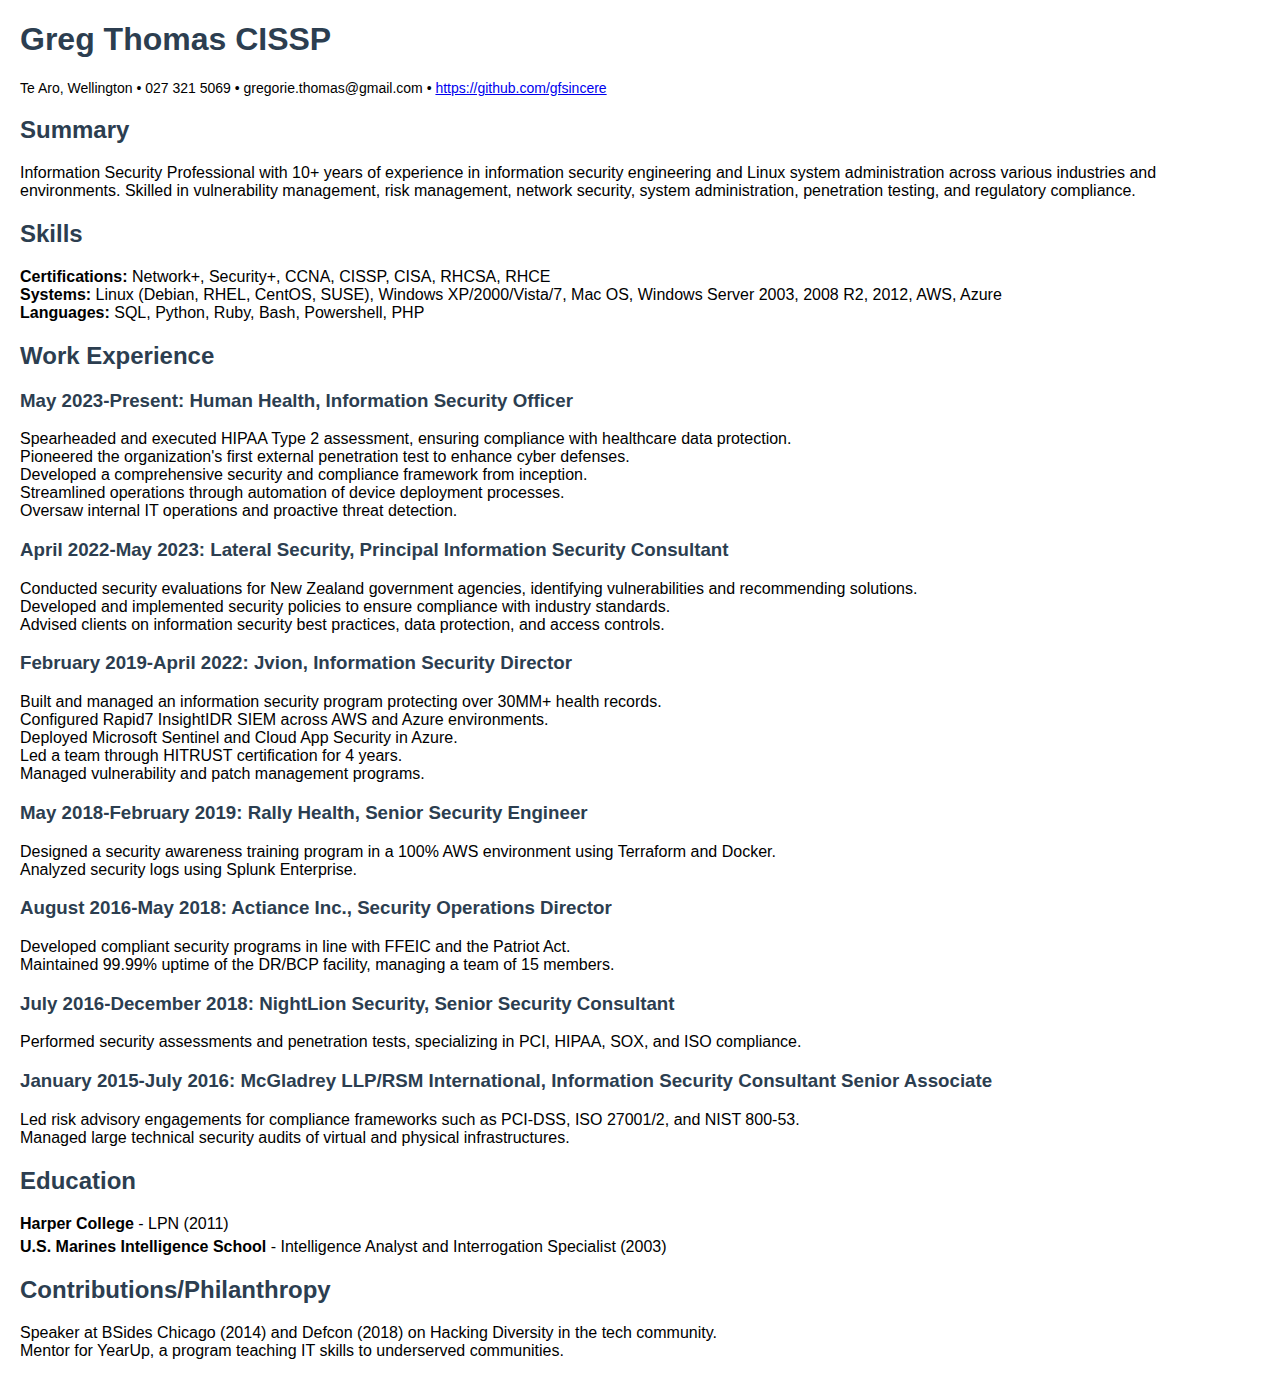
<file: resume.html>
<!DOCTYPE html>
<html lang="en">
<head>
    <meta charset="UTF-8">
    <meta name="viewport" content="width=device-width, initial-scale=1.0">
    <title>Greg Thomas - Resume</title>
    <style>
        body {
            font-family: Arial, sans-serif;
            margin: 20px;
        }
        h1, h2, h3 {
            color: #2C3E50;
        }
        p {
            margin: 5px 0;
        }
        ul {
            list-style-type: none;
            padding: 0;
        }
        .section {
            margin-bottom: 20px;
        }
        .contact {
            font-size: 14px;
        }
    </style>
</head>
<body>

    <h1>Greg Thomas CISSP</h1>
    <p class="contact">Te Aro, Wellington • 027 321 5069 • gregorie.thomas@gmail.com • <a href="https://github.com/gfsincere">https://github.com/gfsincere</a></p>

    <div class="section">
        <h2>Summary</h2>
        <p>Information Security Professional with 10+ years of experience in information security engineering and Linux system administration across various industries and environments. Skilled in vulnerability management, risk management, network security, system administration, penetration testing, and regulatory compliance.</p>
    </div>

    <div class="section">
        <h2>Skills</h2>
        <ul>
            <li><strong>Certifications:</strong> Network+, Security+, CCNA, CISSP, CISA, RHCSA, RHCE</li>
            <li><strong>Systems:</strong> Linux (Debian, RHEL, CentOS, SUSE), Windows XP/2000/Vista/7, Mac OS, Windows Server 2003, 2008 R2, 2012, AWS, Azure</li>
            <li><strong>Languages:</strong> SQL, Python, Ruby, Bash, Powershell, PHP</li>
        </ul>
    </div>

    <div class="section">
        <h2>Work Experience</h2>

        <h3>May 2023-Present: Human Health, Information Security Officer</h3>
        <ul>
            <li>Spearheaded and executed HIPAA Type 2 assessment, ensuring compliance with healthcare data protection.</li>
            <li>Pioneered the organization's first external penetration test to enhance cyber defenses.</li>
            <li>Developed a comprehensive security and compliance framework from inception.</li>
            <li>Streamlined operations through automation of device deployment processes.</li>
            <li>Oversaw internal IT operations and proactive threat detection.</li>
        </ul>

        <h3>April 2022-May 2023: Lateral Security, Principal Information Security Consultant</h3>
        <ul>
            <li>Conducted security evaluations for New Zealand government agencies, identifying vulnerabilities and recommending solutions.</li>
            <li>Developed and implemented security policies to ensure compliance with industry standards.</li>
            <li>Advised clients on information security best practices, data protection, and access controls.</li>
        </ul>

        <h3>February 2019-April 2022: Jvion, Information Security Director</h3>
        <ul>
            <li>Built and managed an information security program protecting over 30MM+ health records.</li>
            <li>Configured Rapid7 InsightIDR SIEM across AWS and Azure environments.</li>
            <li>Deployed Microsoft Sentinel and Cloud App Security in Azure.</li>
            <li>Led a team through HITRUST certification for 4 years.</li>
            <li>Managed vulnerability and patch management programs.</li>
        </ul>

        <h3>May 2018-February 2019: Rally Health, Senior Security Engineer</h3>
        <ul>
            <li>Designed a security awareness training program in a 100% AWS environment using Terraform and Docker.</li>
            <li>Analyzed security logs using Splunk Enterprise.</li>
        </ul>

        <h3>August 2016-May 2018: Actiance Inc., Security Operations Director</h3>
        <ul>
            <li>Developed compliant security programs in line with FFEIC and the Patriot Act.</li>
            <li>Maintained 99.99% uptime of the DR/BCP facility, managing a team of 15 members.</li>
        </ul>

        <h3>July 2016-December 2018: NightLion Security, Senior Security Consultant</h3>
        <ul>
            <li>Performed security assessments and penetration tests, specializing in PCI, HIPAA, SOX, and ISO compliance.</li>
        </ul>

        <h3>January 2015-July 2016: McGladrey LLP/RSM International, Information Security Consultant Senior Associate</h3>
        <ul>
            <li>Led risk advisory engagements for compliance frameworks such as PCI-DSS, ISO 27001/2, and NIST 800-53.</li>
            <li>Managed large technical security audits of virtual and physical infrastructures.</li>
        </ul>
    </div>

    <div class="section">
        <h2>Education</h2>
        <p><strong>Harper College</strong> - LPN (2011)</p>
        <p><strong>U.S. Marines Intelligence School</strong> - Intelligence Analyst and Interrogation Specialist (2003)</p>
    </div>

    <div class="section">
        <h2>Contributions/Philanthropy</h2>
        <ul>
            <li>Speaker at BSides Chicago (2014) and Defcon (2018) on Hacking Diversity in the tech community.</li>
            <li>Mentor for YearUp, a program teaching IT skills to underserved communities.</li>
        </ul>
    </div>

</body>
</html>
</file>
